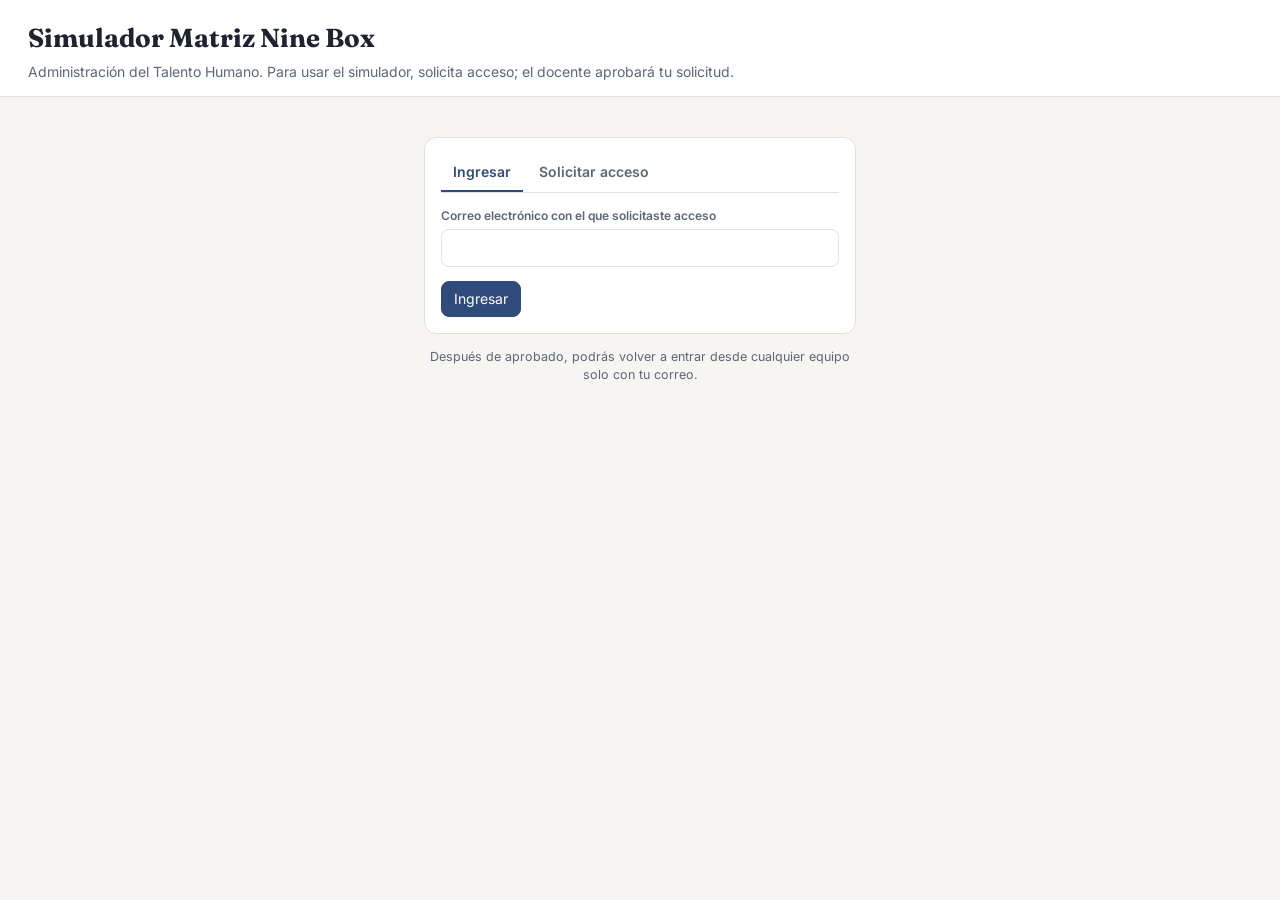
<file: index.html>
<!DOCTYPE html>
<html lang="es">
<head>
<meta charset="UTF-8">
<meta name="viewport" content="width=device-width, initial-scale=1">
<title>Simulador Matriz Nine Box · Talento Humano</title>
<link rel="preconnect" href="https://fonts.googleapis.com">
<link href="https://fonts.googleapis.com/css2?family=Inter:wght@400;500;600;700&family=Fraunces:opsz,wght@9..144,600;9..144,700&display=swap" rel="stylesheet">
<link rel="stylesheet" href="assets/styles.css">
</head>
<body>

<!-- ============ ACCESO ============ -->
<section id="vAuth">
  <header>
    <h1>Simulador Matriz Nine Box</h1>
    <p>Administración del Talento Humano. Para usar el simulador, solicita acceso; el docente aprobará tu solicitud.</p>
  </header>
  <div class="auth">
    <div class="card">
      <div class="tabs">
        <button class="tab on" data-tab="login">Ingresar</button>
        <button class="tab" data-tab="req">Solicitar acceso</button>
      </div>

      <form id="fLogin">
        <label class="f">Correo electrónico con el que solicitaste acceso</label>
        <input type="email" id="lEmail" required autocomplete="email">
        <div style="margin-top:14px"><button class="primary" type="submit" id="btnLogin">Ingresar</button></div>
      </form>

      <form id="fReq" class="hidden">
        <label class="f">Nombre completo</label>
        <input type="text" id="rNombre" maxlength="80" required autocomplete="name">
        <label class="f">Correo electrónico</label>
        <input type="email" id="rEmail" maxlength="120" required autocomplete="email">
        <label class="f">Grupo / curso</label>
        <input type="text" id="rGrupo" maxlength="40" placeholder="p. ej., ADMON-01" list="dlGrupos" required>
        <datalist id="dlGrupos"></datalist>
        <label class="f">Nombre del equipo</label>
        <input type="text" id="rEquipo" maxlength="50" placeholder="Escribe el nombre exacto acordado con tu equipo" list="dlEquipos" required>
        <datalist id="dlEquipos"></datalist>
        <p class="note" style="margin:4px 0 0">Si tu equipo ya existe, aparecerá en la lista: elígelo para quedar en la misma matriz que tus compañeros.</p>
        <div style="margin-top:14px"><button class="primary" type="submit" id="btnReq">Enviar solicitud</button></div>
      </form>

      <div id="waitBox" class="hidden" style="text-align:center;padding:10px 0">
        <div style="font-size:34px">⏳</div>
        <h2 style="margin:6px 0">Solicitud enviada</h2>
        <p>Espera a que el docente apruebe tu ingreso. <b>Esta página entrará automáticamente</b> en cuanto lo haga; no necesitas recargarla.</p>
        <p class="note" id="waitEmail"></p>
        <button class="sm" id="btnResend">Reenviar aviso al docente</button>
        <button class="sm" id="btnCancelWait">Usar otro correo</button>
      </div>
      <div class="msg" id="authMsg"></div>
    </div>
    <p class="note" style="text-align:center;margin-top:14px">Después de aprobado, podrás volver a entrar desde cualquier equipo solo con tu correo.</p>
  </div>
</section>

<!-- ============ SIMULADOR ============ -->
<section id="vApp" class="hidden">
<header>
  <div class="topbar">
    <div>
      <h1>Simulador Matriz Nine Box</h1>
      <p>Evalúen a los integrantes del equipo bajo <b>hipótesis</b>, observen en qué cuadrante quedan según <b>desempeño</b> (eje X) y <b>potencial</b> (eje Y), y revisen las estrategias recomendadas.</p>
    </div>
    <div class="who">
      <div><b id="whoName"></b></div>
      <div>Equipo <b id="whoTeam"></b> · Grupo <b id="whoGroup"></b></div>
      <div class="savestate" id="saveState">—</div>
      <div style="margin-top:6px"><button class="sm" id="btnRefresh">Actualizar</button> <button class="sm" id="btnLogout">Salir</button></div>
    </div>
  </div>
  <div class="toolbar">
    <button class="primary" id="btnExample">Cargar equipo de ejemplo</button>
    <button id="btnBaseline" title="Guarda las posiciones actuales para comparar después de cambiar hipótesis">📌 Fijar línea base</button>
    <button id="btnClearBase">Quitar línea base</button>
    <button id="btnExport">Copiar resultados</button>
    <button class="danger" id="btnReset">Vaciar matriz del equipo</button>
  </div>
</header>

<main>
  <section style="display:flex;flex-direction:column;gap:18px">
    <div class="card">
      <h2>1. Integrantes evaluados</h2>
      <div class="members" id="members"></div>
      <div class="addrow">
        <input type="text" id="newName" placeholder="Nombre del integrante" maxlength="40">
        <button class="primary" id="btnAdd">Agregar</button>
      </div>
    </div>
    <div class="card" id="editor"></div>
  </section>

  <section class="right">
    <div class="card">
      <h2>2. Matriz Nine Box</h2>
      <div class="matrixwrap">
        <div class="yaxis">POTENCIAL →</div>
        <div class="grid" id="grid"></div>
        <div class="xaxis">DESEMPEÑO →</div>
      </div>
      <div class="axisticks"><span></span><span>Bajo</span><span>Medio</span><span>Alto</span></div>
      <p class="note" style="margin:10px 0 0">Haz clic en una caja para ver su interpretación y estrategias; haz clic en un nombre para editar su evaluación.</p>
    </div>

    <div class="two">
      <div class="card detail" id="detail"></div>
      <div class="card"><h2>3. Resumen del equipo</h2><div id="summary"></div></div>
    </div>

    <div class="card" id="movesCard" style="display:none">
      <h2>4. Movimientos frente a la línea base</h2>
      <p class="note" style="margin-top:0">Muestra cómo cambió la clasificación al modificar las hipótesis o calificaciones después de fijar la línea base.</p>
      <div id="moves"></div>
    </div>

    <details>
      <summary>⚙️ Configuración: pesos de los criterios y umbrales</summary>
      <p class="note">Cada criterio se califica de 1 a 5. El puntaje del eje es el promedio ponderado. Los umbrales definen dónde termina "Bajo" y dónde empieza "Alto".</p>
      <div class="settings">
        <div><h3>Pesos – Desempeño</h3><div id="wPerf"></div></div>
        <div><h3>Pesos – Potencial</h3><div id="wPot"></div></div>
      </div>
      <h3>Umbrales</h3>
      <div class="thr">
        Bajo si puntaje &lt; <input type="number" id="cut1" step="0.1" min="1" max="5">
        · Alto si puntaje ≥ <input type="number" id="cut2" step="0.1" min="1" max="5">
        <span class="note">(entre ambos = Medio)</span>
      </div>
    </details>

    <details>
      <summary>📘 Guía para el estudiante</summary>
      <h3>¿Cómo usar el simulador?</h3>
      <ol>
        <li>Agreguen a los integrantes del equipo (pueden usar seudónimos).</li>
        <li>Para cada uno, escriban la <b>hipótesis</b>: el escenario supuesto bajo el cual lo evalúan.</li>
        <li>Califiquen los 4 criterios de desempeño (lo que la persona <i>logra hoy</i>) y los 4 de potencial (lo que <i>podría llegar a lograr</i>).</li>
        <li>Revisen la caja asignada y sus estrategias. Luego <b>fijen una línea base</b>, cambien la hipótesis y observen si la persona se mueve de caja.</li>
        <li>Discutan: ¿la clasificación cambia por la persona o por el escenario supuesto?</li>
      </ol>
      <p class="note">Todos los integrantes de tu equipo trabajan sobre la <b>misma matriz</b>. Los cambios se guardan automáticamente; si otra persona guarda al mismo tiempo, verás un aviso y se cargará la versión más reciente.</p>
      <h3>Sesgos a vigilar al evaluar</h3>
      <ul>
        <li><b>Efecto halo:</b> una cualidad destacada "contamina" todas las calificaciones.</li>
        <li><b>Recencia:</b> pesar solo lo ocurrido en los últimos días.</li>
        <li><b>Indulgencia / severidad:</b> calificar a todos alto (o bajo) por afinidad o rigidez.</li>
        <li><b>Tendencia central:</b> poner 3 a todos para no comprometerse.</li>
        <li><b>Similitud:</b> calificar mejor a quien se parece a uno.</li>
      </ul>
      <h3>Limitaciones</h3>
      <p class="note">La matriz es una herramienta de conversación y calibración, no un veredicto. La ubicación depende de calificaciones subjetivas, de los pesos y de los umbrales elegidos.</p>
    </details>
  </section>
</main>
</section>

<div class="modal" id="modal">
  <div class="card">
    <h2>Resultados (texto separado por tabulaciones)</h2>
    <p class="note">Selecciona el texto y cópialo. Puedes pegarlo en Excel o Google Sheets.</p>
    <textarea id="exportTxt" readonly></textarea>
    <div style="text-align:right;margin-top:10px"><button class="primary" onclick="document.getElementById('modal').classList.remove('on')">Cerrar</button></div>
  </div>
</div>

<script src="assets/core.js"></script>
<script>
const $ = (id) => document.getElementById(id);
let TOKEN = (()=>{try{return localStorage.getItem("nb_token")}catch{return null}})();
let ME = null, TEAM = null, M = defaultModel(), VERSION = 0;
let UI = { selected: null, selBox: "2-2" };
let dirty = false, saving = false, saveTimer = null, pollTimer = null;

// ---------- ACCESO ----------
function msg(t, kind = "err") { const e = $("authMsg"); e.className = "msg on " + kind; e.textContent = t; }
document.querySelectorAll(".tab").forEach((b) => b.onclick = () => {
  document.querySelectorAll(".tab").forEach((x) => x.classList.toggle("on", x === b));
  $("fLogin").classList.toggle("hidden", b.dataset.tab !== "login");
  $("fReq").classList.toggle("hidden", b.dataset.tab !== "req");
  $("authMsg").className = "msg";
  if (b.dataset.tab === "req") loadTeams();
});
let TEAMS = [];
async function loadTeams() {
  const r = await api("equipos_publicos");
  if (!r.ok) return;
  TEAMS = r.equipos;
  $("dlGrupos").innerHTML = [...new Set(TEAMS.map((t) => t.grupo))].map((g) => `<option value="${esc(g)}">`).join("");
  fillTeams();
}
function fillTeams() {
  const g = $("rGrupo").value.trim().toUpperCase();
  $("dlEquipos").innerHTML = TEAMS.filter((t) => !g || t.grupo === g).map((t) => `<option value="${esc(t.nombre)}">${g ? "" : esc(t.grupo)}</option>`).join("");
}
$("rGrupo").oninput = fillTeams;

const LS = { get(k){try{return localStorage.getItem(k)}catch{return null}}, set(k,v){try{localStorage.setItem(k,v)}catch{}}, del(k){try{localStorage.removeItem(k)}catch{}} };
let waitTimer = null;
function showWait(email) {
  LS.set("nb_wait", email);
  ["fLogin", "fReq"].forEach((x) => $(x).classList.add("hidden"));
  document.querySelector(".tabs").classList.add("hidden");
  $("authMsg").className = "msg";
  $("waitBox").classList.remove("hidden");
  $("waitEmail").textContent = "Correo: " + email;
  clearInterval(waitTimer);
  const check = async () => {
    const r = await api("login", { email });
    if (r.ok) { clearInterval(waitTimer); LS.del("nb_wait"); hideWait(); TOKEN = r.token; LS.set("nb_token", TOKEN); enterApp(r); toast("¡Acceso aprobado!"); }
    else if (r.codigo === "rechazado" || r.codigo === "no_existe") { clearInterval(waitTimer); LS.del("nb_wait"); hideWait(); msg(r.error); }
  };
  waitTimer = setInterval(check, 8000); check();
}
function hideWait() {
  $("waitBox").classList.add("hidden"); document.querySelector(".tabs").classList.remove("hidden");
  document.querySelector('.tab[data-tab="login"]').click();
}
$("btnResend").onclick = async () => {
  let p = null; try { p = JSON.parse(LS.get("nb_req") || "null"); } catch {}
  if (!p) return toast("Vuelve a llenar el formulario de solicitud con el mismo correo.");
  $("btnResend").disabled = true;
  const r = await api("solicitar", p);
  setTimeout(() => $("btnResend").disabled = false, 120000);
  toast(r.ok ? (r.correo_enviado ? "Aviso reenviado al docente" : "Aviso ya enviado hace poco; espera 2 minutos para reenviar") : (r.error || "No se pudo reenviar"));
};
$("btnCancelWait").onclick = () => { clearInterval(waitTimer); LS.del("nb_wait"); hideWait(); };

$("fReq").onsubmit = async (e) => {
  e.preventDefault();
  $("btnReq").disabled = true;
  const email = $("rEmail").value.trim().toLowerCase();
  const payload = { nombre: $("rNombre").value, email, grupo: $("rGrupo").value, equipo: $("rEquipo").value };
  LS.set("nb_req", JSON.stringify(payload));
  const r = await api("solicitar", payload);
  $("btnReq").disabled = false;
  if (!r.ok) return msg(r.error || "No se pudo enviar la solicitud.");
  $("fReq").reset();
  showWait(email);
};
$("fLogin").onsubmit = async (e) => {
  e.preventDefault();
  $("btnLogin").disabled = true;
  const email = $("lEmail").value.trim().toLowerCase();
  const r = await api("login", { email });
  $("btnLogin").disabled = false;
  if (r.ok) { TOKEN = r.token; LS.set("nb_token", TOKEN); return enterApp(r); }
  if (r.codigo === "pendiente") return showWait(email);
  msg(r.error || "No fue posible ingresar.");
};

function enterApp(r) {
  ME = r.estudiante; TEAM = r.equipo;
  if (!TEAM) { msg("Tu cuenta aún no tiene equipo asignado. Consulta con el docente."); return; }
  M = normModel(TEAM.data); VERSION = TEAM.version;
  UI.selected = M.members[0]?.id || null; UI.selBox = UI.selected ? calc(M, M.members[0]).k : "2-2";
  $("whoName").textContent = ME.nombre; $("whoTeam").textContent = TEAM.nombre; $("whoGroup").textContent = TEAM.grupo;
  $("vAuth").classList.add("hidden"); $("vApp").classList.remove("hidden");
  setSave("ok", TEAM.updated_by ? `Última edición: ${TEAM.updated_by}, ${fmtFecha(TEAM.updated_at)}` : "Matriz nueva");
  renderSettings(); render(false);
  clearInterval(pollTimer); pollTimer = setInterval(poll, 20000);
}
function logout(m) {
  api("logout", { token: TOKEN }); TOKEN = null; LS.del("nb_token");
  clearInterval(pollTimer); $("vApp").classList.add("hidden"); $("vAuth").classList.remove("hidden");
  if (m) msg(m, "info");
}
$("btnLogout").onclick = async () => { if (dirty) await saveNow(); logout(); };

// ---------- GUARDADO ----------
function setSave(kind, text) { const e = $("saveState"); e.className = "savestate " + (kind === "dirty" ? "dirty" : kind === "err" ? "err" : ""); e.textContent = text; }
function changed() { dirty = true; setSave("dirty", "Cambios sin guardar…"); clearTimeout(saveTimer); saveTimer = setTimeout(saveNow, 1500); }
async function saveNow() {
  if (!dirty || saving) return;
  saving = true; dirty = false; setSave("dirty", "Guardando…");
  const r = await api("guardar", { token: TOKEN, data: M, version: VERSION });
  saving = false;
  if (r.ok) { VERSION = r.version; setSave("ok", "Guardado ✓ " + fmtFecha(r.updated_at)); if (dirty) changed(); return; }
  if (r.conflicto) {
    M = normModel(r.equipo.data); VERSION = r.equipo.version; dirty = false;
    toast(`${r.equipo.updated_by || "Otro integrante"} guardó cambios antes que tú. Se cargó la versión más reciente; repite tu último cambio.`);
    setSave("ok", `Actualizado desde el servidor (${r.equipo.updated_by || ""})`); renderSettings(); render(false); return;
  }
  if (r.status === 401 || r.status === 403) return logout(r.error);
  dirty = true; setSave("err", "Error al guardar. Reintentando…"); saveTimer = setTimeout(saveNow, 5000);
}
async function poll(force = false) {
  if (!TOKEN) return;
  const typing = document.activeElement && ["INPUT", "TEXTAREA"].includes(document.activeElement.tagName) && $("vApp").contains(document.activeElement);
  if (!force && (dirty || saving || typing)) return;
  const r = await api("cargar", { token: TOKEN });
  if (!r.ok) { if (r.status === 401 || r.status === 403) logout(r.error); return; }
  if (r.equipo && r.equipo.version !== VERSION) {
    M = normModel(r.equipo.data); VERSION = r.equipo.version;
    if (UI.selected && !M.members.find((m) => m.id === UI.selected)) UI.selected = M.members[0]?.id || null;
    setSave("ok", `Actualizado: ${r.equipo.updated_by || ""}, ${fmtFecha(r.equipo.updated_at)}`); renderSettings(); render(false);
    if (force) toast("Matriz actualizada");
  } else if (force) toast("Ya tienes la versión más reciente");
}
$("btnRefresh").onclick = async () => { if (dirty) await saveNow(); poll(true); };
window.addEventListener("beforeunload", (e) => { if (dirty) { saveNow(); e.preventDefault(); e.returnValue = ""; } });

// ---------- SIMULADOR ----------
const getSel = () => M.members.find((m) => m.id === UI.selected);
function render(markChanged = true) {
  if (markChanged) changed();
  renderMembers(); renderEditor(); renderGrid(); renderRest();
}
function renderRest() {
  $("detail").innerHTML = boxDetailHTML(M, UI.selBox);
  $("summary").innerHTML = summaryHTML(M);
  $("movesCard").style.display = M.baseline ? "" : "none";
  $("moves").innerHTML = movesHTML(M);
}
function renderMembers() {
  const el = $("members");
  if (!M.members.length) { el.innerHTML = '<div class="empty">Aún no hay integrantes. Agrega uno o carga el equipo de ejemplo.</div>'; return; }
  el.innerHTML = M.members.map((m) => { const c = calc(M, m); return `<div class="mrow ${m.id === UI.selected ? "sel" : ""}" data-id="${m.id}">
    <span class="nm">${esc(m.name)}</span><span class="badge b-${c.box.tone}">${c.box.n} · ${c.box.t}</span></div>`; }).join("");
  el.querySelectorAll(".mrow").forEach((r) => r.onclick = () => { UI.selected = r.dataset.id; UI.selBox = calc(M, getSel()).k; render(false); });
}
function renderGrid() {
  drawGrid($("grid"), M, { selBox: UI.selBox, selected: UI.selected,
    onBox: (k) => { UI.selBox = k; renderGrid(); renderRest(); },
    onMember: (id) => { UI.selected = id; UI.selBox = calc(M, getSel()).k; render(false); } });
}
function critRows(arr, labels, help, kind) {
  return labels.map((l, i) => `<div class="crit" title="${esc(help[i])}"><span class="l">${l}</span>
   <input type="range" min="1" max="5" step="1" value="${arr[i]}" data-k="${kind}" data-i="${i}"><b>${arr[i]}</b></div>`).join("");
}
function renderEditor() {
  const el = $("editor"), m = getSel();
  if (!m) { el.innerHTML = '<h2>Evaluación</h2><div class="empty">Selecciona un integrante para evaluarlo.</div>'; return; }
  const c = calc(M, m);
  el.innerHTML = `<h2>Evaluación de ${esc(m.name)}</h2>
   <label class="f">Nombre</label><input type="text" id="eName" value="${esc(m.name)}" maxlength="40">
   <label class="f">Rol en el equipo</label><input type="text" id="eRole" value="${esc(m.role)}" placeholder="p. ej., Coordinador logístico" maxlength="60">
   <label class="f">Hipótesis / escenario supuesto</label><textarea id="eHyp" maxlength="600" placeholder="Supongamos que...">${esc(m.hyp)}</textarea>
   <h3>Desempeño (1 = muy bajo · 5 = sobresaliente)</h3>${critRows(m.perf, PERF, PERF_HELP, "perf")}
   <h3>Potencial (1 = muy bajo · 5 = sobresaliente)</h3>${critRows(m.pot, POT, POT_HELP, "pot")}
   <div class="scores">
     <div class="score"><small>Desempeño</small><strong id="sP">${c.p.toFixed(2)}</strong> <span id="lP" class="note">${LEVELS[lvl(M, c.p)]}</span></div>
     <div class="score"><small>Potencial</small><strong id="sQ">${c.q.toFixed(2)}</strong> <span id="lQ" class="note">${LEVELS[lvl(M, c.q)]}</span></div>
   </div>
   <p style="margin:12px 0 0">Ubicación: <span class="badge b-${c.box.tone}" id="eBox">Caja ${c.box.n} · ${c.box.t}</span></p>
   <div style="margin-top:12px;text-align:right"><button class="danger" id="eDel">Eliminar integrante</button></div>`;
  el.querySelector("#eName").oninput = (e) => { m.name = e.target.value || "Sin nombre"; changed(); renderMembers(); renderGrid(); renderRest(); };
  el.querySelector("#eRole").oninput = (e) => { m.role = e.target.value; changed(); renderRest(); };
  el.querySelector("#eHyp").oninput = (e) => { m.hyp = e.target.value; changed(); renderRest(); };
  el.querySelectorAll("input[type=range]").forEach((r) => r.oninput = () => {
    m[r.dataset.k][+r.dataset.i] = +r.value; r.nextElementSibling.textContent = r.value;
    const c2 = calc(M, m);
    el.querySelector("#sP").textContent = c2.p.toFixed(2); el.querySelector("#sQ").textContent = c2.q.toFixed(2);
    el.querySelector("#lP").textContent = LEVELS[lvl(M, c2.p)]; el.querySelector("#lQ").textContent = LEVELS[lvl(M, c2.q)];
    const b = el.querySelector("#eBox"); b.className = "badge b-" + c2.box.tone; b.textContent = "Caja " + c2.box.n + " · " + c2.box.t;
    UI.selBox = c2.k; changed(); renderMembers(); renderGrid(); renderRest();
  });
  el.querySelector("#eDel").onclick = () => confirm2("eDel", "Haz clic de nuevo para eliminar a " + m.name, () => {
    M.members = M.members.filter((x) => x.id !== m.id); if (M.baseline) delete M.baseline[m.id];
    UI.selected = M.members[0]?.id || null; render(); });
}
function renderSettings() {
  const mk = (id, labels, w, key) => { $(id).innerHTML = labels.map((l, i) => `<div class="crit"><span class="l">${l}</span><input type="range" min="0" max="3" step="0.5" value="${w[i]}" data-key="${key}" data-i="${i}"><b>${w[i]}</b></div>`).join(""); };
  mk("wPerf", PERF, M.wPerf, "wPerf"); mk("wPot", POT, M.wPot, "wPot");
  document.querySelectorAll("#wPerf input,#wPot input").forEach((r) => r.oninput = () => { M[r.dataset.key][+r.dataset.i] = +r.value; r.nextElementSibling.textContent = r.value; render(); });
  $("cut1").value = M.cut1; $("cut2").value = M.cut2;
  const upd = () => { const a = +$("cut1").value, b = +$("cut2").value; if (isNaN(a) || isNaN(b)) return; if (a > b) { toast("El umbral bajo no puede superar al alto"); return; } M.cut1 = a; M.cut2 = b; render(); };
  $("cut1").onchange = upd; $("cut2").onchange = upd;
}

const pend = {};
function confirm2(key, text, fn) { if (pend[key]) { pend[key] = false; fn(); return; } pend[key] = true; toast(text); setTimeout(() => pend[key] = false, 3500); }
const newMember = (name, role = "", hyp = "", perf = [3, 3, 3, 3], pot = [3, 3, 3, 3]) => ({ id: uid(), name, role, hyp, perf, pot });

$("btnAdd").onclick = () => { const v = $("newName").value.trim(); if (!v) return toast("Escribe un nombre");
  const m = newMember(v); M.members.push(m); UI.selected = m.id; UI.selBox = calc(M, m).k; $("newName").value = ""; render(); };
$("newName").onkeydown = (e) => { if (e.key === "Enter") $("btnAdd").click(); };
$("btnExample").onclick = () => {
  const go = () => {
    M.members = [
      newMember("Laura", "Líder de proyecto", "Supongamos que el proveedor se retrasa 2 semanas y Laura debe reorganizar el cronograma sola.", [5, 4, 5, 4], [5, 5, 4, 4]),
      newMember("Andrés", "Analista de datos", "Supongamos que Andrés entrega todos los informes a tiempo, pero no le interesa coordinar a otros.", [5, 5, 4, 3], [2, 2, 2, 3]),
      newMember("Camila", "Investigadora", "Supongamos que Camila acaba de unirse al equipo y aún no domina la herramienta, aunque aprende muy rápido.", [2, 3, 2, 3], [5, 4, 5, 4]),
      newMember("Felipe", "Diseñador", "Supongamos que Felipe cumple lo mínimo y entrega con algunos errores que otros corrigen.", [3, 3, 3, 3], [3, 3, 3, 3]),
      newMember("Valentina", "Redactora", "Supongamos que Valentina entrega tarde con frecuencia y participa poco en las reuniones.", [2, 2, 1, 2], [2, 1, 2, 2]),
      newMember("Santiago", "Coordinador logístico", "Supongamos que Santiago propone ideas valiosas, pero su ejecución es irregular.", [3, 3, 4, 3], [4, 4, 4, 3]),
    ];
    M.baseline = null; UI.selected = M.members[0].id; UI.selBox = calc(M, M.members[0]).k; render(); toast("Equipo de ejemplo cargado");
  };
  if (M.members.length) confirm2("ex", "Esto reemplazará la matriz de tu equipo. Haz clic de nuevo para confirmar.", go); else go();
};
$("btnReset").onclick = () => confirm2("reset", "Esto vacía la matriz para TODO tu equipo. Haz clic de nuevo para confirmar.", () => {
  const keep = { wPerf: M.wPerf, wPot: M.wPot, cut1: M.cut1, cut2: M.cut2 };
  M = Object.assign(defaultModel(), keep); UI.selected = null; render(); toast("Matriz vaciada"); });
$("btnBaseline").onclick = () => { if (!M.members.length) return toast("Primero agrega integrantes");
  M.baseline = {}; M.members.forEach((m) => M.baseline[m.id] = calc(M, m).k); render(); toast("Línea base fijada. Ahora cambia hipótesis y calificaciones."); };
$("btnClearBase").onclick = () => { M.baseline = null; render(); toast("Línea base eliminada"); };
$("btnExport").onclick = () => {
  const txt = [["Grupo", "Equipo", ...TSV_HEAD].join("\t"), ...modelTSV(M, [TEAM.grupo, TEAM.nombre])].join("\n");
  copyText(txt, $("exportTxt"));
};

// ---------- INICIO ----------
(async () => {
  if (TOKEN) {
    const r = await api("cargar", { token: TOKEN });
    if (r.ok) return enterApp(r);
    LS.del("nb_token"); TOKEN = null;
  }
  const w = LS.get("nb_wait");
  if (w) showWait(w);
})();
</script>
</body>
</html>
</file>
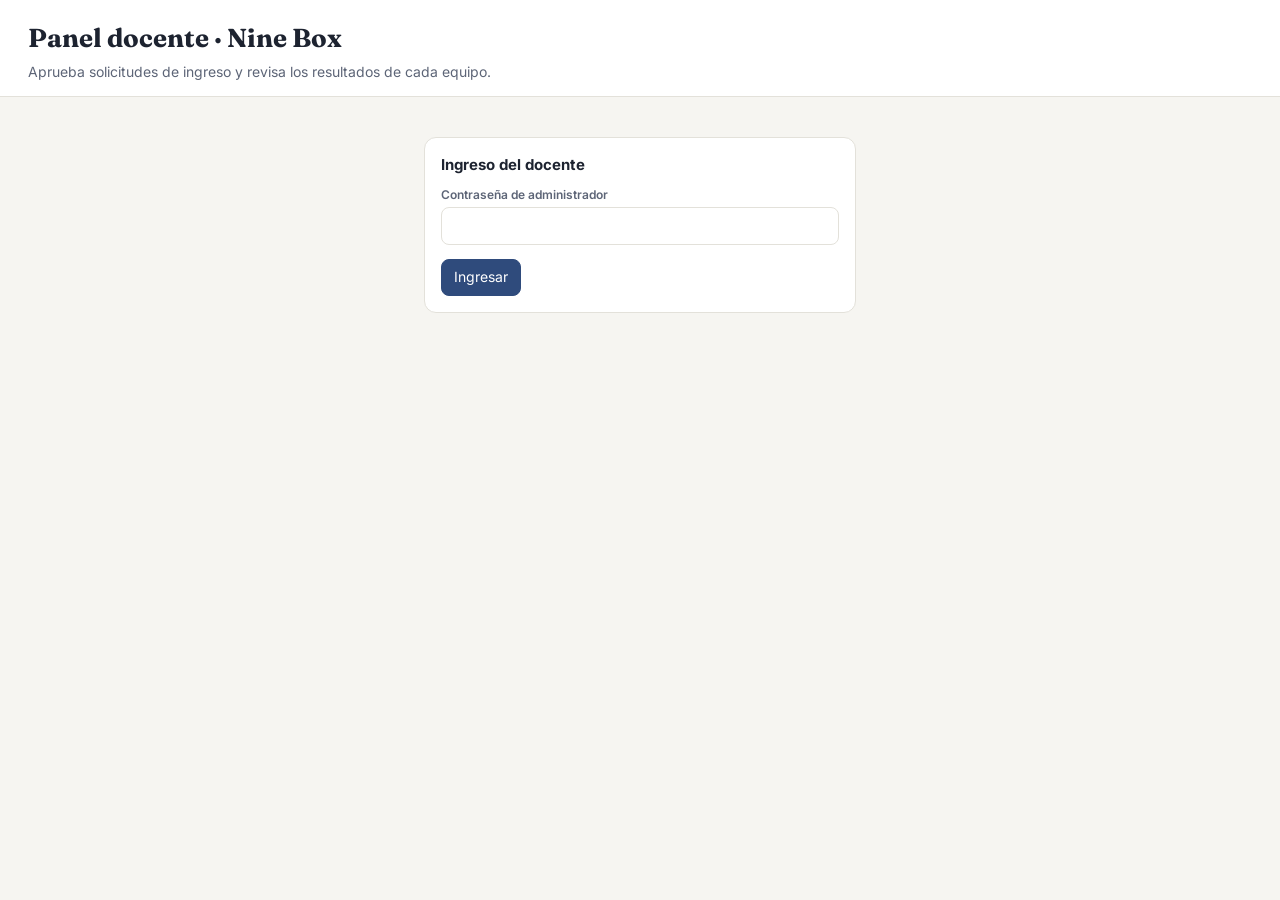
<file: admin.html>
<!DOCTYPE html>
<html lang="es">
<head>
<meta charset="UTF-8">
<meta name="viewport" content="width=device-width, initial-scale=1">
<meta name="robots" content="noindex">
<title>Panel docente · Nine Box</title>
<link rel="preconnect" href="https://fonts.googleapis.com">
<link href="https://fonts.googleapis.com/css2?family=Inter:wght@400;500;600;700&family=Fraunces:opsz,wght@9..144,600;9..144,700&display=swap" rel="stylesheet">
<link rel="stylesheet" href="assets/styles.css">
</head>
<body>
<header>
  <div class="topbar">
    <div>
      <h1>Panel docente · Nine Box</h1>
      <p>Aprueba solicitudes de ingreso y revisa los resultados de cada equipo.</p>
    </div>
    <div class="who hidden" id="adminBar"><button class="sm" id="btnReload">Actualizar</button> <button class="sm" id="btnOut">Salir</button></div>
  </div>
</header>

<!-- Decisión desde el enlace del correo -->
<section id="vToken" class="hidden">
  <div class="auth"><div class="card" id="tokenCard"></div></div>
</section>

<!-- Login administrador -->
<section id="vLogin" class="hidden">
  <div class="auth"><div class="card">
    <h2>Ingreso del docente</h2>
    <form id="fAdmin">
      <label class="f">Contraseña de administrador</label>
      <input type="password" id="aPass" required autocomplete="current-password">
      <div style="margin-top:14px"><button class="primary" type="submit" id="btnA">Ingresar</button></div>
    </form>
    <div class="msg" id="aMsg"></div>
  </div></div>
</section>

<!-- Panel -->
<section id="vPanel" class="hidden">
  <main class="single" style="display:flex;flex-direction:column;gap:18px">
    <div id="banner"></div>
    <div class="card">
      <div class="tabs">
        <button class="tab on" data-tab="sol">Solicitudes <span class="badge b-a" id="cntPend">0</span></button>
        <button class="tab" data-tab="eq">Resultados por equipo</button>
      </div>

      <div id="tSol">
        <div class="filters">
          <select id="fEstado"><option value="pendiente">Pendientes</option><option value="aprobado">Aprobados</option><option value="rechazado">Rechazados</option><option value="">Todos</option></select>
          <input type="text" id="fBuscar" placeholder="Buscar nombre, correo, grupo o equipo">
          <button class="ok hidden" id="btnApproveAll">Aprobar todas las pendientes visibles</button>
        </div>
        <div id="solTable"></div>
      </div>

      <div id="tEq" class="hidden">
        <div class="filters">
          <select id="fGrupo"></select>
          <button id="btnExportAll">Copiar resultados de todos los equipos</button>
        </div>
        <div class="teamcards" id="teamCards"></div>
      </div>
    </div>

    <div id="teamView" class="hidden" style="display:flex;flex-direction:column;gap:18px"></div>
  </main>
</section>

<div class="modal" id="modal">
  <div class="card">
    <h2 id="modalTitle">Resultados</h2>
    <div id="modalBody"></div>
  </div>
</div>

<script src="assets/core.js"></script>
<script>
const $ = (id) => document.getElementById(id);
let ATOKEN = store.get("nb_admin");
let DATA = { estudiantes: [], equipos: [] };
let selTeam = null, selBox = "2-2";
const show = (v) => ["vToken", "vLogin", "vPanel"].forEach((x) => $(x).classList.toggle("hidden", x !== v));

// ---------- Enlace del correo (?t=...) ----------
const QS = new URLSearchParams(location.search);
const T = QS.get("t"), AUTO_D = QS.get("d");
let autoDone = false;
async function tokenView() {
  show("vToken");
  const c = $("tokenCard");
  c.innerHTML = '<p class="note">Cargando solicitud…</p>';
  const r = await api("token_info", { t: T });
  if (!r.ok) { c.innerHTML = `<h2>Enlace no válido</h2><p>${esc(r.error)}</p><p><a href="admin.html">Ir al panel docente</a></p>`; return; }
  const e = r.estudiante;
  const estado = { pendiente: "b-a", aprobado: "b-g", rechazado: "b-r" }[e.estado];
  c.innerHTML = `<h2>Solicitud de ingreso</h2>
    <table><tr><th>Estudiante</th><td>${esc(e.nombre)}</td></tr><tr><th>Correo</th><td>${esc(e.email)}</td></tr>
    <tr><th>Grupo</th><td>${esc(e.grupo)}</td></tr><tr><th>Equipo</th><td>${esc(e.equipo_nombre)}</td></tr>
    <tr><th>Fecha</th><td>${fmtFecha(e.created_at)}</td></tr><tr><th>Estado</th><td><span class="badge ${estado}">${e.estado}</span></td></tr></table>
    <div style="margin-top:14px;display:flex;gap:8px"><button class="ok" id="tA">Aprobar</button><button class="danger fill" id="tR">Rechazar</button></div>
    <div class="msg" id="tMsg"></div>
    <p class="note" style="margin-top:14px"><a href="admin.html">Ir al panel docente completo</a></p>`;
  const go = async (d) => {
    $("tA").disabled = $("tR").disabled = true;
    const x = await api("decidir_token", { t: T, d });
    const m = $("tMsg");
    if (x.ok) { m.className = "msg on okm"; m.textContent = d === "aprobar" ? "✅ Solicitud aprobada. Al estudiante se le habilita el ingreso automáticamente." : "Solicitud rechazada."; setTimeout(tokenView, 1200); }
    else { m.className = "msg on err"; m.textContent = x.error; $("tA").disabled = $("tR").disabled = false; }
  };
  $("tA").onclick = () => go("aprobar"); $("tR").onclick = () => go("rechazar");
  // Clic en "Aprobar" o "Rechazar" desde el correo: se ejecuta de inmediato
  if (!autoDone && (AUTO_D === "aprobar" || AUTO_D === "rechazar")) {
    autoDone = true;
    if (e.estado === "pendiente") go(AUTO_D);
    else { const m = $("tMsg"); m.className = "msg on info"; m.textContent = `Esta solicitud ya estaba ${e.estado === "aprobado" ? "aprobada" : "rechazada"}. Puedes cambiarla con los botones.`; }
  }
}

// ---------- Login ----------
$("fAdmin").onsubmit = async (e) => {
  e.preventDefault(); $("btnA").disabled = true;
  const r = await api("admin_login", { password: $("aPass").value });
  $("btnA").disabled = false;
  if (!r.ok) { $("aMsg").className = "msg on err"; $("aMsg").textContent = r.error; return; }
  ATOKEN = r.token; store.set("nb_admin", ATOKEN); $("aPass").value = ""; enterPanel();
};
$("btnOut").onclick = () => { store.del("nb_admin"); ATOKEN = null; $("adminBar").classList.add("hidden"); show("vLogin"); };
$("btnReload").onclick = () => loadData(true);

async function enterPanel() {
  show("vPanel"); $("adminBar").classList.remove("hidden");
  const ok = await loadData();
  if (!ok) return;
  const s = await api("admin_estado_correo", { token: ATOKEN });
  if (s.ok && !s.correo)
    $("banner").innerHTML = `<div class="banner warn"><b>Aviso por correo no configurado.</b> Las solicitudes se registran y puedes aprobarlas aquí, pero no te llegará el correo hasta que configures <code>GMAIL_SCRIPT_URL</code> en Supabase (ver README).</div>`;
}
async function loadData(msgOk) {
  const r = await api("admin_datos", { token: ATOKEN });
  if (!r.ok) { if (r.status === 401) { store.del("nb_admin"); ATOKEN = null; show("vLogin"); } else toast(r.error); return false; }
  DATA = r;
  if (selTeam && !DATA.equipos.find((t) => t.id === selTeam)) selTeam = null;
  renderSol(); renderGroups(); renderTeams(); renderTeamView();
  if (msgOk) toast("Datos actualizados");
  return true;
}

// ---------- Tabs ----------
document.querySelectorAll(".tab").forEach((b) => b.onclick = () => {
  document.querySelectorAll(".tab").forEach((x) => x.classList.toggle("on", x === b));
  $("tSol").classList.toggle("hidden", b.dataset.tab !== "sol");
  $("tEq").classList.toggle("hidden", b.dataset.tab !== "eq");
  $("teamView").classList.toggle("hidden", b.dataset.tab !== "eq" || !selTeam);
});

// ---------- Solicitudes ----------
$("fEstado").onchange = renderSol; $("fBuscar").oninput = renderSol;
function filteredSol() {
  const st = $("fEstado").value, q = $("fBuscar").value.trim().toLowerCase();
  return DATA.estudiantes.filter((e) => (!st || e.estado === st) && (!q || [e.nombre, e.email, e.grupo, e.equipo_nombre].join(" ").toLowerCase().includes(q)));
}
function renderSol() {
  const pend = DATA.estudiantes.filter((e) => e.estado === "pendiente").length;
  $("cntPend").textContent = pend;
  const rows = filteredSol();
  $("btnApproveAll").classList.toggle("hidden", !rows.some((e) => e.estado === "pendiente"));
  if (!rows.length) { $("solTable").innerHTML = '<div class="empty">No hay solicitudes con este filtro.</div>'; return; }
  const cls = { pendiente: "b-a", aprobado: "b-g", rechazado: "b-r" };
  $("solTable").innerHTML = `<div style="overflow:auto"><table><thead><tr><th>Estudiante</th><th>Grupo</th><th>Equipo</th><th>Solicitud</th><th>Estado</th><th>Acciones</th></tr></thead><tbody>
    ${rows.map((e) => `<tr data-id="${e.id}">
      <td><b>${esc(e.nombre)}</b><br><span class="note">${esc(e.email)}</span></td>
      <td>${esc(e.grupo)}</td><td>${esc(e.equipo_nombre)}</td>
      <td class="note">${fmtFecha(e.created_at)}</td>
      <td><span class="badge ${cls[e.estado]}">${e.estado}</span></td>
      <td style="white-space:nowrap">
        ${e.estado !== "aprobado" ? `<button class="sm ok" data-a="aprobar">Aprobar</button>` : ""}
        ${e.estado !== "rechazado" ? `<button class="sm danger" data-a="rechazar">Rechazar</button>` : ""}
        <button class="sm" data-a="mover">Cambiar equipo</button>
        <button class="sm danger" data-a="eliminar" title="Elimina la solicitud para que pueda volver a solicitar">Eliminar</button>
      </td></tr>`).join("")}</tbody></table></div>
    <p class="note">Si un estudiante se equivocó de correo, elimina su solicitud y pídele que solicite de nuevo. Su equipo y la matriz no se pierden.</p>`;
  $("solTable").querySelectorAll("button[data-a]").forEach((b) => b.onclick = () => solAction(b.closest("tr").dataset.id, b.dataset.a, b));
}
const pendC = {};
async function solAction(id, a, btn) {
  const e = DATA.estudiantes.find((x) => x.id === id);
  if (a === "mover") return moverModal(e);
  if (a === "eliminar") {
    const k = "del" + id;
    if (!pendC[k]) { pendC[k] = true; toast("Haz clic de nuevo en Eliminar para confirmar"); setTimeout(() => pendC[k] = false, 3500); return; }
    btn.disabled = true; const r = await api("admin_eliminar", { token: ATOKEN, id }); if (!r.ok) toast(r.error); return loadData();
  }
  btn.disabled = true;
  const r = await api("admin_decidir", { token: ATOKEN, id, d: a });
  if (!r.ok) toast(r.error); else toast(a === "aprobar" ? `${e.nombre} aprobado` : `${e.nombre} rechazado`);
  loadData();
}
$("btnApproveAll").onclick = async () => {
  const ids = filteredSol().filter((e) => e.estado === "pendiente").map((e) => e.id);
  if (!pendC.all) { pendC.all = true; toast(`Haz clic de nuevo para aprobar ${ids.length} solicitud(es)`); setTimeout(() => pendC.all = false, 3500); return; }
  pendC.all = false; $("btnApproveAll").disabled = true;
  for (const id of ids) await api("admin_decidir", { token: ATOKEN, id, d: "aprobar" });
  $("btnApproveAll").disabled = false; toast(`${ids.length} aprobada(s)`); loadData();
};
function moverModal(e) {
  $("modalTitle").textContent = "Cambiar grupo / equipo de " + e.nombre;
  $("modalBody").innerHTML = `<label class="f">Grupo</label><input type="text" id="mvG" value="${esc(e.grupo)}" list="mvGl">
    <datalist id="mvGl">${[...new Set(DATA.equipos.map((t) => t.grupo))].map((g) => `<option value="${esc(g)}">`).join("")}</datalist>
    <label class="f">Equipo</label><input type="text" id="mvE" value="${esc(e.equipo_nombre)}" list="mvEl">
    <datalist id="mvEl">${DATA.equipos.map((t) => `<option value="${esc(t.nombre)}">${esc(t.grupo)}</option>`).join("")}</datalist>
    <p class="note">Si el equipo no existe, se crea al guardar (para estudiantes aprobados).</p>
    <div style="text-align:right;margin-top:12px;display:flex;gap:8px;justify-content:flex-end"><button id="mvC">Cancelar</button><button class="primary" id="mvS">Guardar</button></div>`;
  $("modal").classList.add("on");
  $("mvC").onclick = () => $("modal").classList.remove("on");
  $("mvS").onclick = async () => {
    const r = await api("admin_mover", { token: ATOKEN, id: e.id, grupo: $("mvG").value, equipo: $("mvE").value });
    if (!r.ok) return toast(r.error);
    $("modal").classList.remove("on"); toast("Equipo actualizado"); loadData();
  };
}

// ---------- Equipos ----------
$("fGrupo").onchange = renderTeams;
function renderGroups() {
  const cur = $("fGrupo").value;
  const gs = [...new Set(DATA.equipos.map((t) => t.grupo))];
  $("fGrupo").innerHTML = `<option value="">Todos los grupos</option>` + gs.map((g) => `<option ${g === cur ? "selected" : ""}>${esc(g)}</option>`).join("");
}
function membersOf(teamId) { return DATA.estudiantes.filter((e) => e.equipo_id === teamId && e.estado === "aprobado"); }
function renderTeams() {
  const g = $("fGrupo").value;
  const ts = DATA.equipos.filter((t) => !g || t.grupo === g);
  if (!ts.length) { $("teamCards").innerHTML = '<div class="empty">Aún no hay equipos. Se crean cuando apruebas la primera solicitud de cada equipo.</div>'; return; }
  $("teamCards").innerHTML = ts.map((t) => {
    const M = normModel(t.data);
    const counts = {}; M.members.forEach((m) => { const k = calc(M, m).k; counts[k] = (counts[k] || 0) + 1; });
    let mini = ""; for (let q = 2; q >= 0; q--) for (let p = 0; p <= 2; p++) { const k = p + "-" + q; mini += `<div class="tone-${BOXES[k].tone}">${counts[k] || ""}</div>`; }
    return `<div class="tcard ${t.id === selTeam ? "sel" : ""}" data-id="${t.id}">
      <div style="display:flex;justify-content:space-between;gap:6px"><b>${esc(t.nombre)}</b><span class="badge b-n">${esc(t.grupo)}</span></div>
      <div class="note">${membersOf(t.id).length} estudiante(s) · ${M.members.length} evaluado(s)</div>
      <div class="note">${t.updated_by ? `Última edición: ${esc(t.updated_by)}<br>${fmtFecha(t.updated_at)}` : "Sin cambios todavía"}</div>
      <div class="minigrid">${mini}</div></div>`;
  }).join("");
  $("teamCards").querySelectorAll(".tcard").forEach((c) => c.onclick = () => { selTeam = c.dataset.id; selBox = "2-2"; renderTeams(); renderTeamView(); $("teamView").scrollIntoView({ behavior: "smooth" }); });
}
function renderTeamView() {
  const el = $("teamView"), t = DATA.equipos.find((x) => x.id === selTeam);
  const onEq = !$("tEq").classList.contains("hidden");
  if (!t) { el.classList.add("hidden"); return; }
  el.classList.toggle("hidden", !onEq);
  const M = normModel(t.data), studs = membersOf(t.id);
  el.innerHTML = `<div class="card">
      <div style="display:flex;justify-content:space-between;flex-wrap:wrap;gap:8px">
        <h2 style="margin:0">Equipo ${esc(t.nombre)} · Grupo ${esc(t.grupo)}</h2>
        <div><button class="sm" id="tvCopy">Copiar resultados del equipo</button> <button class="sm danger" id="tvDel">Eliminar equipo</button></div>
      </div>
      <p class="note">Estudiantes: ${studs.length ? studs.map((s) => esc(s.nombre)).join(", ") : "ninguno aprobado"} · Pesos desempeño ${M.wPerf.join("/")} · potencial ${M.wPot.join("/")} · Umbrales ${M.cut1} / ${M.cut2}</p>
      <div class="matrixwrap"><div class="yaxis">POTENCIAL →</div><div class="grid" id="tvGrid"></div><div class="xaxis">DESEMPEÑO →</div></div>
      <div class="axisticks"><span></span><span>Bajo</span><span>Medio</span><span>Alto</span></div>
    </div>
    <div class="two"><div class="card detail" id="tvDetail"></div><div class="card"><h2>Resumen del equipo</h2>${summaryHTML(M)}</div></div>
    <div class="card"><h2>Hipótesis y calificaciones</h2>${M.members.length ? `<div style="overflow:auto"><table><thead><tr><th>Integrante</th><th>Hipótesis</th>${PERF.map((p, i) => `<th title="${p}">D${i+1}</th>`).join("")}${POT.map((p, i) => `<th title="${p}">P${i+1}</th>`).join("")}<th>Caja</th></tr></thead><tbody>
      ${M.members.map((m) => { const c = calc(M, m); return `<tr><td><b>${esc(m.name)}</b>${m.role ? `<br><span class="note">${esc(m.role)}</span>` : ""}</td><td class="note" style="min-width:260px;max-width:420px">${esc(m.hyp) || "—"}</td>${m.perf.map((v) => `<td>${v}</td>`).join("")}${m.pot.map((v) => `<td>${v}</td>`).join("")}<td><span class="badge b-${c.box.tone}">${c.box.n} · ${c.box.t}</span></td></tr>`; }).join("")}
      </tbody></table></div><p class="note">D1–D4: ${PERF.join(", ")}. P1–P4: ${POT.join(", ")}.</p>` : '<div class="empty">El equipo aún no ha evaluado a nadie.</div>'}
      ${M.baseline ? `<h3>Movimientos frente a su línea base</h3>${movesHTML(M)}` : ""}</div>`;
  const draw = () => { drawGrid($("tvGrid"), M, { selBox, onBox: (k) => { selBox = k; draw(); } }); $("tvDetail").innerHTML = boxDetailHTML(M, selBox); };
  draw();
  $("tvCopy").onclick = () => copyText([["Grupo", "Equipo", ...TSV_HEAD].join("\t"), ...modelTSV(M, [t.grupo, t.nombre])].join("\n"), exportArea());
  $("tvDel").onclick = async () => {
    if (!pendC.tdel) { pendC.tdel = true; toast("Se borrará la matriz de este equipo. Haz clic de nuevo para confirmar"); setTimeout(() => pendC.tdel = false, 3500); return; }
    pendC.tdel = false; const r = await api("admin_eliminar_equipo", { token: ATOKEN, id: t.id }); if (!r.ok) return toast(r.error); selTeam = null; toast("Equipo eliminado"); loadData();
  };
}
function exportArea() {
  $("modalTitle").textContent = "Resultados (texto separado por tabulaciones)";
  $("modalBody").innerHTML = `<p class="note">Selecciona el texto y cópialo; puedes pegarlo en Excel o Google Sheets.</p><textarea id="exTxt" readonly></textarea><div style="text-align:right;margin-top:10px"><button class="primary" onclick="document.getElementById('modal').classList.remove('on')">Cerrar</button></div>`;
  return $("exTxt");
}
$("btnExportAll").onclick = () => {
  const g = $("fGrupo").value;
  const lines = [["Grupo", "Equipo", ...TSV_HEAD].join("\t")];
  DATA.equipos.filter((t) => !g || t.grupo === g).forEach((t) => lines.push(...modelTSV(normModel(t.data), [t.grupo, t.nombre])));
  if (lines.length === 1) return toast("No hay evaluaciones para copiar");
  copyText(lines.join("\n"), exportArea());
};

// ---------- Inicio ----------
if (T) tokenView();
else if (ATOKEN) enterPanel();
else show("vLogin");
</script>
</body>
</html>
</file>
<file: assets/styles.css>
:root{
  --bg:#f6f5f1; --panel:#ffffff; --ink:#1d2330; --muted:#5d6577; --line:#e3e1da;
  --accent:#2f4b7c; --accent-soft:#e7ecf5;
  --g:#2e7d4f; --g-bg:#e6f3ea; --a:#b7791f; --a-bg:#fbf1dc; --r:#b23b3b; --r-bg:#f8e3e1;
  --radius:12px;
}
*{box-sizing:border-box}
body{margin:0;font-family:Inter,system-ui,sans-serif;background:var(--bg);color:var(--ink);font-size:14px;line-height:1.45}
header{padding:20px 28px 14px;border-bottom:1px solid var(--line);background:var(--panel)}
h1{font-family:Fraunces,Georgia,serif;font-size:26px;margin:0 0 4px}
header p{margin:0;color:var(--muted);max-width:900px}
.topbar{display:flex;justify-content:space-between;align-items:flex-start;gap:12px;flex-wrap:wrap}
.who{font-size:13px;color:var(--muted);text-align:right}
.who b{color:var(--ink)}
.toolbar{display:flex;flex-wrap:wrap;gap:8px;margin-top:14px;align-items:center}
button{font:inherit;cursor:pointer;border:1px solid var(--line);background:var(--panel);color:var(--ink);padding:7px 12px;border-radius:8px}
button:hover{border-color:var(--accent)}
button:disabled{opacity:.55;cursor:not-allowed}
button.primary{background:var(--accent);color:#fff;border-color:var(--accent)}
button.ok{background:var(--g);color:#fff;border-color:var(--g)}
button.danger{color:var(--r)}
button.danger.fill{background:var(--r);color:#fff;border-color:var(--r)}
button.sm{padding:4px 9px;font-size:12px}
main{display:grid;grid-template-columns:minmax(330px,420px) 1fr;gap:18px;padding:18px 28px 40px}
main.single{grid-template-columns:1fr;max-width:1200px;margin:0 auto}
@media(max-width:980px){main{grid-template-columns:1fr;padding:14px}}
.card{background:var(--panel);border:1px solid var(--line);border-radius:var(--radius);padding:16px}
.card h2{font-size:15px;margin:0 0 10px;font-weight:700}
.card h3{font-size:13px;margin:14px 0 6px;text-transform:uppercase;letter-spacing:.04em;color:var(--muted)}
.members{display:flex;flex-direction:column;gap:6px;margin-bottom:10px;max-height:240px;overflow:auto}
.mrow{display:flex;align-items:center;gap:8px;padding:7px 9px;border:1px solid var(--line);border-radius:8px;cursor:pointer}
.mrow.sel{border-color:var(--accent);background:var(--accent-soft)}
.mrow .nm{flex:1;font-weight:600}
.badge{font-size:11px;padding:2px 7px;border-radius:99px;font-weight:600;white-space:nowrap;display:inline-block}
.addrow{display:flex;gap:6px}
input[type=text],input[type=email],input[type=password],input[type=number],select,textarea{font:inherit;width:100%;padding:8px 10px;border:1px solid var(--line);border-radius:8px;background:#fff;color:var(--ink)}
textarea{min-height:64px;resize:vertical}
label.f{display:block;font-size:12px;color:var(--muted);margin:10px 0 4px;font-weight:600}
.crit{display:grid;grid-template-columns:1fr 120px 22px;align-items:center;gap:8px;margin:5px 0}
.crit span.l{font-size:13px}
.crit b{text-align:right}
input[type=range]{width:100%;accent-color:var(--accent)}
.scores{display:flex;gap:10px;margin-top:12px}
.score{flex:1;border:1px solid var(--line);border-radius:8px;padding:8px 10px}
.score small{display:block;color:var(--muted);font-size:11px}
.score strong{font-size:18px}
.right{display:flex;flex-direction:column;gap:18px;min-width:0}
.matrixwrap{display:grid;grid-template-columns:28px 1fr;grid-template-rows:1fr 28px;gap:6px}
.yaxis{writing-mode:vertical-rl;transform:rotate(180deg);text-align:center;font-weight:700;color:var(--muted);font-size:12px;letter-spacing:.08em}
.xaxis{grid-column:2;text-align:center;font-weight:700;color:var(--muted);font-size:12px;letter-spacing:.08em;align-self:center}
.grid{display:grid;grid-template-columns:repeat(3,1fr);grid-template-rows:repeat(3,minmax(120px,auto));gap:6px}
.cell{border-radius:10px;padding:9px;cursor:pointer;border:2px solid transparent;display:flex;flex-direction:column;gap:6px}
.cell.sel{border-color:var(--ink)}
.cell .hd{display:flex;justify-content:space-between;align-items:baseline;gap:6px}
.cell .tt{font-weight:700;font-size:13px}
.cell .no{font-size:11px;color:var(--muted);font-weight:600}
.cell .lv{font-size:10.5px;color:var(--muted)}
.chips{display:flex;flex-wrap:wrap;gap:4px}
.chip{font-size:11.5px;background:#fff;border:1px solid rgba(0,0,0,.12);border-radius:99px;padding:2px 8px;cursor:pointer}
.chip.sel{background:var(--ink);color:#fff}
.chip .mv{font-size:10px;margin-left:3px}
.tone-g{background:var(--g-bg)} .tone-a{background:var(--a-bg)} .tone-r{background:var(--r-bg)}
.b-g{background:var(--g-bg);color:var(--g)} .b-a{background:var(--a-bg);color:var(--a)} .b-r{background:var(--r-bg);color:var(--r)}
.b-n{background:var(--accent-soft);color:var(--accent)}
.axisticks{display:grid;grid-template-columns:28px repeat(3,1fr);gap:6px;font-size:11px;color:var(--muted);text-align:center;margin-top:-2px}
.detail ul{margin:6px 0 0;padding-left:18px}
.detail li{margin:4px 0}
.pill{display:inline-block;font-size:11px;padding:2px 8px;border-radius:99px;background:var(--accent-soft);color:var(--accent);font-weight:600;margin-right:4px}
table{width:100%;border-collapse:collapse;font-size:13px}
th,td{text-align:left;padding:6px 8px;border-bottom:1px solid var(--line);vertical-align:top}
th{font-size:11px;text-transform:uppercase;color:var(--muted);letter-spacing:.04em}
.two{display:grid;grid-template-columns:1fr 1fr;gap:18px}
@media(max-width:1200px){.two{grid-template-columns:1fr}}
.note{font-size:12.5px;color:var(--muted)}
details{background:var(--panel);border:1px solid var(--line);border-radius:var(--radius);padding:12px 16px}
details summary{cursor:pointer;font-weight:700}
.settings{display:grid;grid-template-columns:1fr 1fr;gap:10px}
.settings .crit{grid-template-columns:1fr 70px 30px}
.thr{display:flex;gap:10px;align-items:center;flex-wrap:wrap}
.thr input{width:80px}
.toast{position:fixed;bottom:18px;left:50%;transform:translateX(-50%);background:var(--ink);color:#fff;padding:9px 16px;border-radius:8px;opacity:0;transition:.25s;pointer-events:none;font-size:13px;z-index:50;max-width:90vw}
.toast.on{opacity:1}
.modal{position:fixed;inset:0;background:rgba(20,24,32,.45);display:none;align-items:center;justify-content:center;padding:20px;z-index:40}
.modal.on{display:flex}
.modal .card{max-width:760px;width:100%}
.modal textarea{min-height:240px;font-family:ui-monospace,monospace;font-size:12px}
.empty{color:var(--muted);font-style:italic;font-size:12px}
.kpis{display:flex;gap:10px;flex-wrap:wrap;margin-bottom:10px}
.kpi{border:1px solid var(--line);border-radius:8px;padding:8px 12px;min-width:110px}
.kpi small{display:block;color:var(--muted);font-size:11px}
.kpi strong{font-size:18px}
/* Auth */
.auth{max-width:460px;margin:40px auto;padding:0 14px}
.tabs{display:flex;gap:4px;margin-bottom:14px;border-bottom:1px solid var(--line)}
.tab{border:none;background:none;border-bottom:2px solid transparent;border-radius:0;padding:8px 12px;font-weight:600;color:var(--muted)}
.tab.on{border-bottom-color:var(--accent);color:var(--accent)}
.msg{margin-top:12px;padding:10px 12px;border-radius:8px;font-size:13px;display:none}
.msg.on{display:block}
.msg.err{background:var(--r-bg);color:var(--r)}
.msg.okm{background:var(--g-bg);color:var(--g)}
.msg.info{background:var(--accent-soft);color:var(--accent)}
.savestate{font-size:12px;color:var(--muted)}
.savestate.dirty{color:var(--a)}
.savestate.err{color:var(--r)}
.hidden{display:none !important}
.filters{display:flex;gap:8px;flex-wrap:wrap;margin-bottom:10px}
.filters select,.filters input{width:auto}
.teamcards{display:grid;grid-template-columns:repeat(auto-fill,minmax(230px,1fr));gap:10px}
.tcard{border:1px solid var(--line);border-radius:10px;padding:12px;cursor:pointer;background:#fff}
.tcard:hover{border-color:var(--accent)}
.tcard.sel{border-color:var(--accent);background:var(--accent-soft)}
.minigrid{display:grid;grid-template-columns:repeat(3,1fr);gap:2px;margin-top:8px}
.minigrid div{height:22px;border-radius:3px;font-size:11px;font-weight:700;display:flex;align-items:center;justify-content:center;color:var(--ink)}
.banner{padding:10px 14px;border-radius:8px;margin-bottom:12px;font-size:13px}
.banner.warn{background:var(--a-bg);color:#7a5212}
</file>
